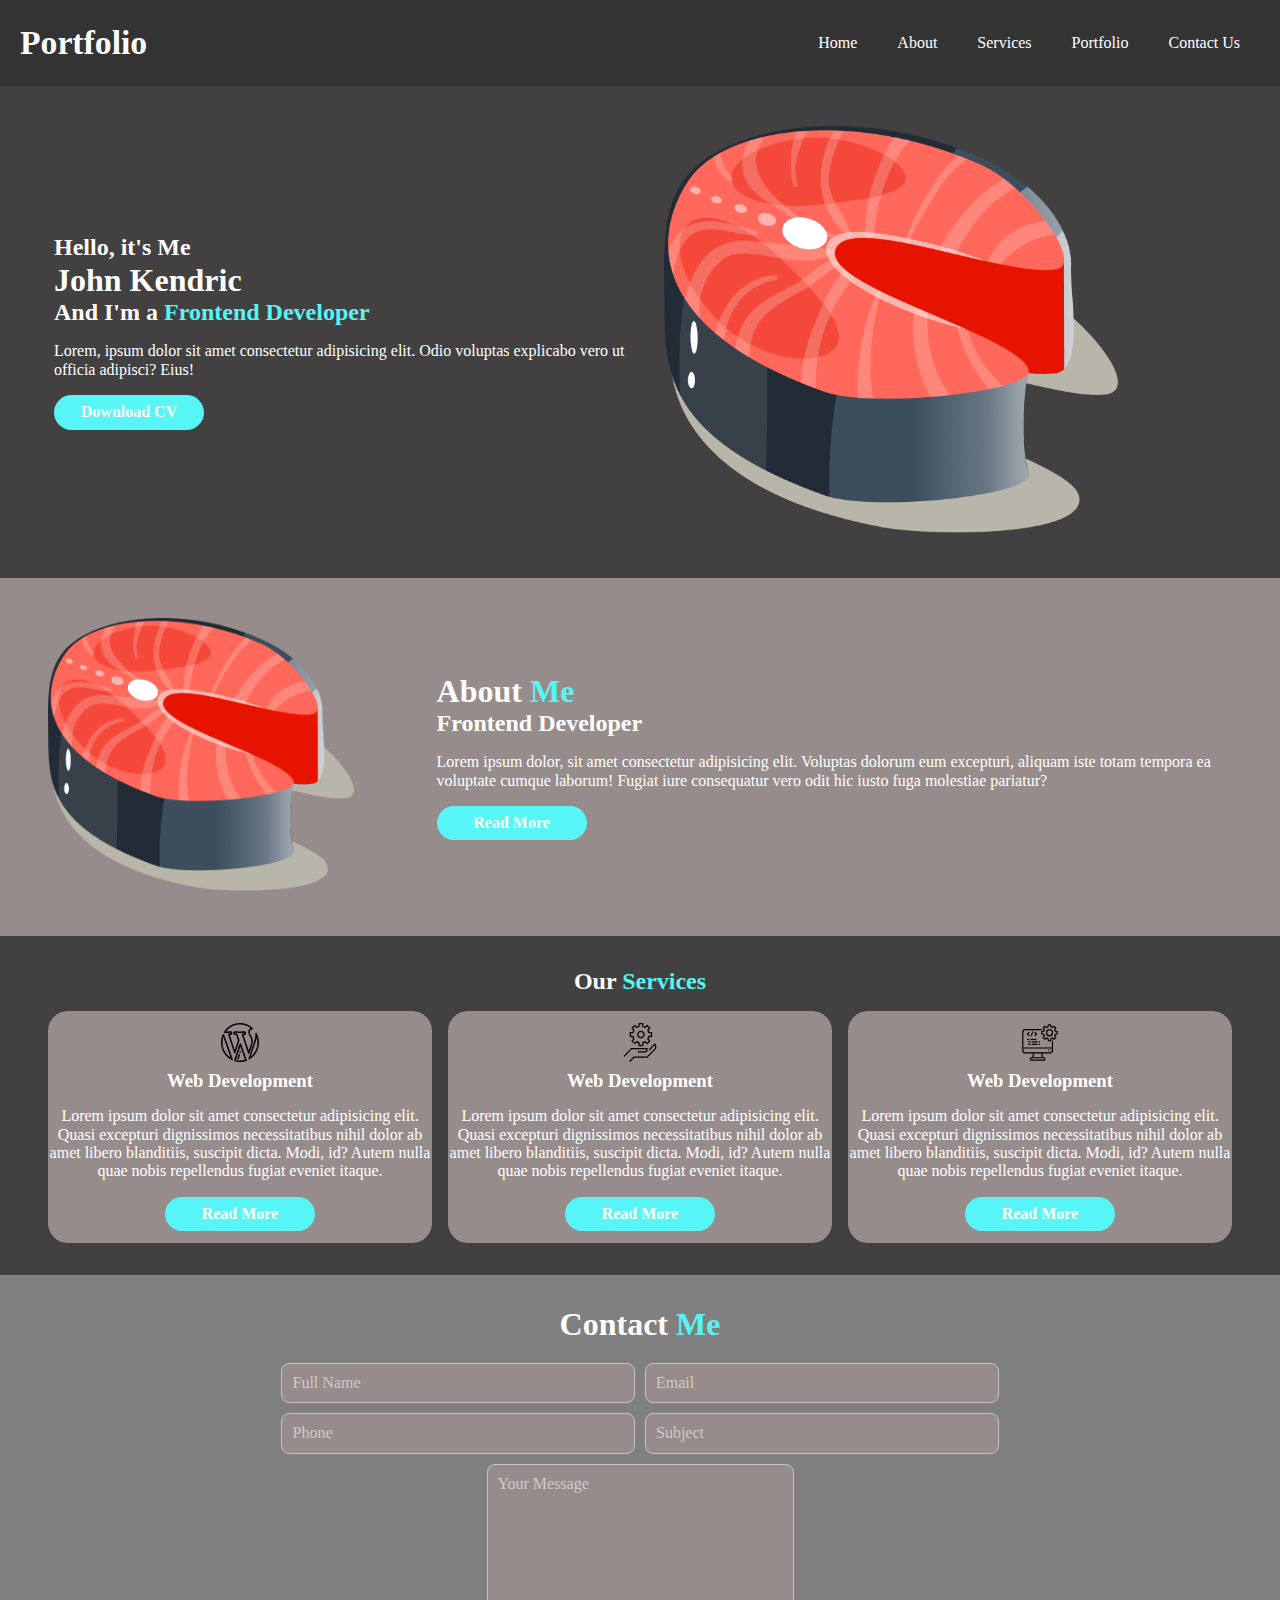
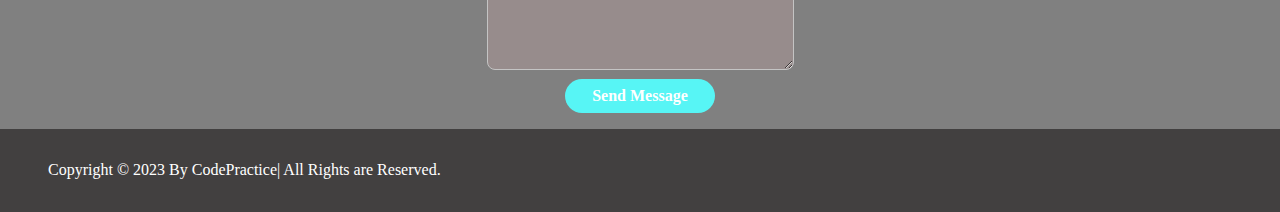
<file: index.html>
<!DOCTYPE html>
<html lang="en">
  <head>
    <meta charset="UTF-8" />
    <meta name="viewport" content="width=device-width, initial-scale=1.0" />
    <link
      rel="stylesheet"
      href="https://cdnjs.cloudflare.com/ajax/libs/font-awesome/5.15.3/css/all.min.css"
    />
    <link rel="stylesheet" href="normlize.css" />
    <link rel="stylesheet" href="index.css" />
    <title>Portfolio</title>
  </head>
  <body>
    <nav class="navbar">
      <div class="logo"><h3>Portfolio</h3></div>
      <ul class="nav-links">
        <li class="nav-link">
          <a href="#">Home</a>
        </li>
        <li class="nav-link">
          <a href="#">About</a>
        </li>
        <li class="nav-link">
          <a href="#">Services</a>
        </li>
        <li class="nav-link">
          <a class="active" href="#">Portfolio</a>
        </li>
        <li class="nav-link">
          <a class="active" href="#">Contact Us</a>
        </li>
      </ul>
      <div class="burger">&#9776;</div>
    </nav>
    <div class="container">
      <div class="profile">
        <div class="profile-content">
          <h2 class="profile-heading-1">Hello, it's Me</h2>
          <h1 class="profile-heading-2">John Kendric</h1>
          <h2 class="profile-heading-3">
            And I'm a
            <span class="active">Frontend Developer</span>
          </h2>
          <p class="content">
            Lorem, ipsum dolor sit amet consectetur adipisicing elit. Odio
            voluptas explicabo vero ut officia adipisci? Eius!
          </p>
          <button class="btn btn-primary">Download CV</button>
          <!-- <div>
            <i class="fa-brands fa-facebook-f"></i>
            <i class="fa-brands fa-x-twitter"></i>
            <i class="fa-brands fa-instagram"></i>
            <i class="fa-brands fa-linkedin"></i>
          </div> -->
        </div>
        <div class="profile-image">
          <img src="Images/sushi-3.png" alt="Image" />
        </div>
      </div>
    </div>
    <div class="container about">
      <div class="profile about">
        <div class="profile-image about-image">
          <img src="Images/sushi-3.png" alt="Image" />
        </div>
        <div class="profile-content about-content">
          <h1 class="heading-2">About <span class="active">Me</span></h1>
          <h2 class="heading-3">Frontend Developer</h2>
          <p class="content">
            Lorem ipsum dolor, sit amet consectetur adipisicing elit. Voluptas
            dolorum eum excepturi, aliquam iste totam tempora ea voluptate
            cumque laborum! Fugiat iure consequatur vero odit hic iusto fuga
            molestiae pariatur?
          </p>
          <button class="btn btn-primary">Read More</button>
        </div>
      </div>
    </div>
    <div class="container services">
      <h2 class="services-heading">Our <span class="active">Services</span></h2>
      <div class="cards">
        <div class="card">
          <img src="Images/icon/wordpress.svg" alt="wordpress" />
          <div class="card-content">
            <h3>Web Development</h3>
            <p>
              Lorem ipsum dolor sit amet consectetur adipisicing elit. Quasi
              excepturi dignissimos necessitatibus nihil dolor ab amet libero
              blanditiis, suscipit dicta. Modi, id? Autem nulla quae nobis
              repellendus fugiat eveniet itaque.
            </p>
          </div>
          <button class="btn btn-primary">Read More</button>
        </div>
        <div class="card">
          <img src="Images/icon/settings.svg" alt="settings" />
          <div class="card-content">
            <h3>Web Development</h3>
            <p>
              Lorem ipsum dolor sit amet consectetur adipisicing elit. Quasi
              excepturi dignissimos necessitatibus nihil dolor ab amet libero
              blanditiis, suscipit dicta. Modi, id? Autem nulla quae nobis
              repellendus fugiat eveniet itaque.
            </p>
          </div>
          <button class="btn btn-primary">Read More</button>
        </div>
        <div class="card">
          <img src="Images/icon/computer.svg" alt="computer" />
          <div class="card-content">
            <h3>Web Development</h3>
            <p>
              Lorem ipsum dolor sit amet consectetur adipisicing elit. Quasi
              excepturi dignissimos necessitatibus nihil dolor ab amet libero
              blanditiis, suscipit dicta. Modi, id? Autem nulla quae nobis
              repellendus fugiat eveniet itaque.
            </p>
          </div>
          <button class="btn btn-primary">Read More</button>
        </div>
      </div>
    </div>
    <div class="container contact-form">
      <h1 class="form-heading">Contact <span class="active">Me</span></h1>
      <form action="">
        <div class="form-control-inputs">
          <div class="input-container">
            <input type="text" placeholder="Full Name" />
            <input type="email" placeholder="Email" />
          </div>
          <div class="input-container">
            <input type="text" placeholder="Phone" />
            <input type="text" placeholder="Subject" />
          </div>
          <div class="input-container">
            <div class="message-textarea">
              <textarea
                cols="30"
                rows="10"
                placeholder="Your Message"
              ></textarea>
            </div>
          </div>
          <button type="submit" class="btn btn-primary">Send Message</button>
        </div>
      </form>
    </div>
    <footer class="container footer">
      <p class="footer-content">
        Copyright &copy; 2023 By CodePractice| All Rights are Reserved.
      </p>
    </footer>
    <script>
      document.addEventListener("DOMContentLoaded", function () {
        const burger = document.querySelector(".burger");
        const navLinks = document.querySelector(".nav-links");

        burger.addEventListener("click", function () {
          navLinks.classList.toggle("show");
        });
      });
    </script>
  </body>
</html>
</file>
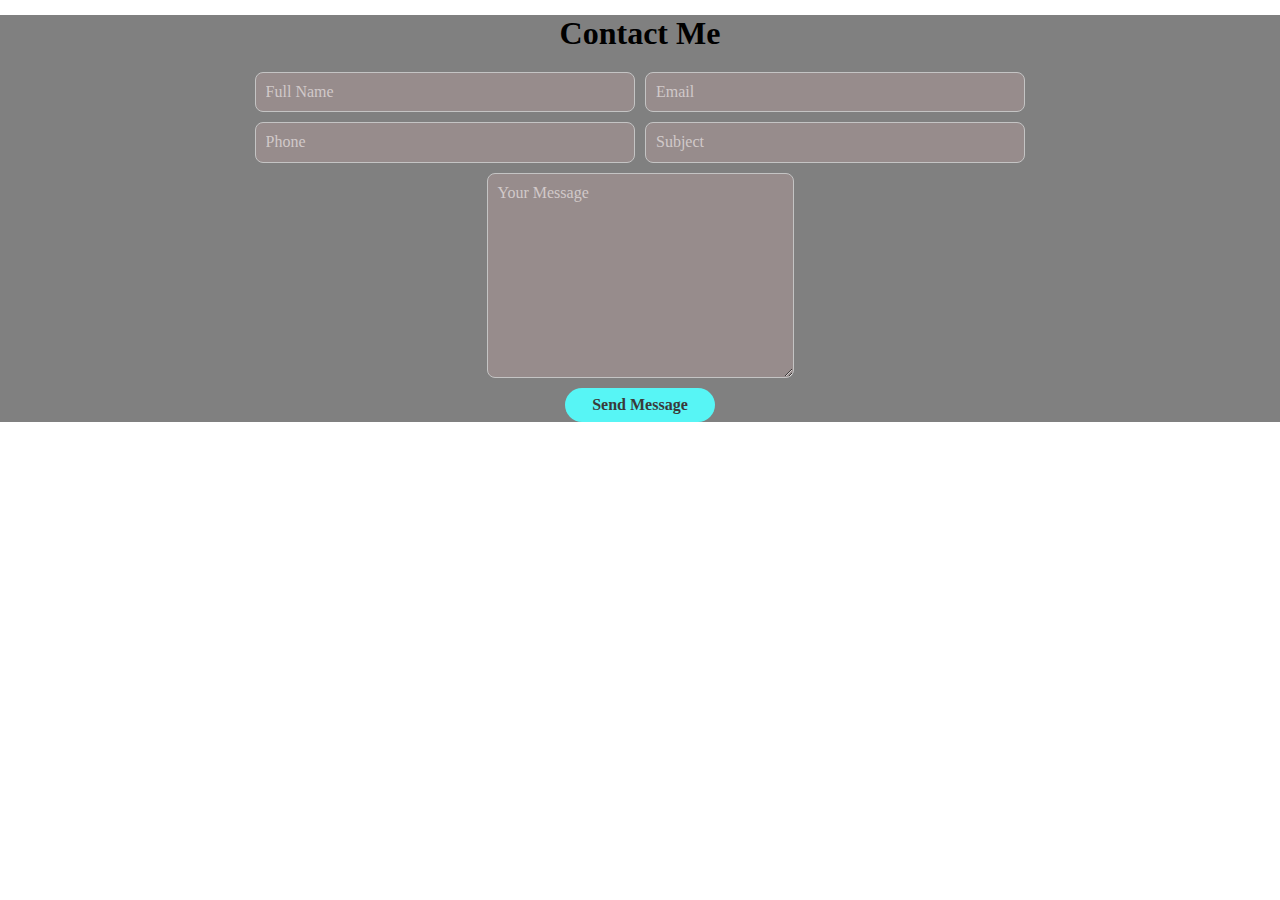
<file: test.html>
<!DOCTYPE html>
<html lang="en">
  <head>
    <meta charset="UTF-8" />
    <meta name="viewport" content="width=device-width, initial-scale=1.0" />
    <title>Document</title>
    <link rel="stylesheet" href="normlize.css" />
    <style>
      .form-heading {
        margin: 15px 0;
        text-align: center;
      }

      .contact-form {
        background-color: grey;
      }
      .input-container {
        width: 80%;
        display: flex;
        align-items: center;
        flex-wrap: wrap;
        justify-content: center;
        gap: 10px;
      }
      .form-control-inputs {
        display: flex;
        flex-direction: column;
        align-items: center;
      }
      .input-container input {
        width: 35%;
      }

      input,
      textarea {
        padding: 10px;
        background-color: #978c8c;
        color: #d1c9c9;
        margin: 5px 0;
        outline: none;
        border: 1px solid rgb(196, 196, 196);
        border-radius: 8px;
      }
      ::placeholder {
        color: #d1c9c9;
      }

      .message-textarea {
        max-width: 680px;
      }
      .message-textarea textarea {
        max-width: 100%;
      }

      .btn {
        padding: 8px 10px;
        border-radius: 20px;
        width: 150px;
        outline: none;
        border: 0;
        cursor: pointer;
      }

      .btn-primary {
        background-color: rgb(87, 245, 245);
        color: rgb(58, 58, 58);
        font-weight: bold;
      }
      @media screen and (max-width: 820px) {
        .input-container input {
          width: 80%;
        }

        .message-textarea textarea {
          width: 80%;
        }
        .message-textarea {
          display: flex;
          align-items: center;
          justify-content: center;
        }
        .input-container {
          flex-direction: column;
          width: 100%;
        }
      }
    </style>
  </head>
  <body>
    <div class="container contact-form">
      <h1 class="form-heading">Contact <span class="active">Me</span></h1>
      <form action="">
        <div class="form-control-inputs">
          <div class="input-container">
            <input type="text" placeholder="Full Name" />
            <input type="email" placeholder="Email" />
          </div>
          <div class="input-container">
            <input type="text" placeholder="Phone" />
            <input type="text" placeholder="Subject" />
          </div>
          <div class="input-container">
            <div class="message-textarea">
              <textarea
                cols="30"
                rows="10"
                placeholder="Your Message"
              ></textarea>
            </div>
          </div>
          <button type="submit" class="btn btn-primary">Send Message</button>
        </div>
      </form>
    </div>
    <script></script>
  </body>
</html>
</file>
<file: index.css>
body {
    font-family: montserrat;
}

h1,
h2,
h3,
h4,
h5,
h6 {
    margin: 0;
}

.container {
    padding: 1rem 3rem;
    background-color: #424040;
    color: white;
}

.navbar {
    display: flex;
    justify-content: space-between;
    align-items: center;
    background-color: #333;
    padding: 10px 20px;
    color: white;
}

.logo {
    font-size: 1.8em;
}

.nav-links {
    list-style: none;
    display: flex;
}

.nav-links li {
    margin: 8px 20px;
}

.nav-links a {
    text-decoration: none;
    color: white;
}

.burger {
    display: none;
    cursor: pointer;
    font-size: 1.5rem;
}

.nav-link a:hover {
    color: rgb(87, 245, 245);
}

@media screen and (max-width: 768px) {
    .nav-links {
        display: none;
        flex-direction: column;
        width: 100%;
        position: absolute;
        top: 36px;
        right: 0;
        background-color: #333;
    }

    .nav-links.show {
        display: flex;
        align-items: center;
        padding: 0.5rem 0.5rem;
    }

    .burger {
        display: block;
    }
}

.profile {
    display: flex;
    margin: 24px 0;
    justify-content: space-around;
}

.name {
    font-size: 20px;
    font-weight: 800;
}

.navbar-list-item {

    margin: 0 15px;
    font-weight: 600;

}

.navbar-list-item:hover {
    color: rgb(87, 245, 245);

}

.active {
    color: rgb(87, 245, 245);

}

.profile-content {
    display: flex;
    justify-content: center;
    flex-direction: column;
    margin: 0 6px;
}

.btn {
    padding: 8px 10px;
    border-radius: 20px;
    width: 150px;
    outline: none;
    border: 0;
    cursor: pointer;

}

.btn-primary {
    background-color: rgb(87, 245, 245);
    color: rgb(58, 58, 58);
    font-weight: bold;
}

.profile-image img {
    width: 80%;
}


@media screen and (max-width:700px) {
    .profile {
        flex-direction: column;
        align-items: center;
    }

    .profile-image img {
        margin-top: 15px;
    }
}

.about {
    background-color: #978c8c;
}

.services-heading {
    text-align: center;
    margin: 1rem;
}

.cards {
    display: flex;
    /* justify-content: space-around; */
    gap: 16px;
}




.card {
    padding: 12px 0;
    background-color: #978c8c;
    display: flex;
    flex-direction: column;
    border-radius: 20px;
    align-items: center;
    margin-bottom: 16px;
}

.card img {
    width: 10%;
    margin: 10px 0;
    display: flex;
    margin: auto;
}

.card-content {
    margin-top: 8px;
    align-items: center;
    text-align: center;
}

@media screen and (max-width:600px) {
    .cards {
        flex-direction: column;
        gap: 12px;
    }

    .card-content {
        padding: 0 12px;
    }

}

.form-heading {
    margin: 15px 0;
}

.form-heading {
    margin: 15px 0;
    text-align: center;
}

.contact-form {
    background-color: grey;
}

.input-container {
    width: 80%;
    display: flex;
    align-items: center;
    flex-wrap: wrap;
    justify-content: center;
    gap: 10px;
}

.form-control-inputs {
    display: flex;
    flex-direction: column;
    align-items: center;
}

.input-container input {
    width: 35%;
}

input,
textarea {
    padding: 10px;
    background-color: #978c8c;
    color: #d1c9c9;
    margin: 5px 0;
    outline: none;
    border: 1px solid rgb(196, 196, 196);
    border-radius: 8px;
}

::placeholder {
    color: #d1c9c9;
}

.message-textarea {
    max-width: 680px;
}

.message-textarea textarea {
    max-width: 100%;
}



.btn {
    padding: 8px 10px;
    border-radius: 20px;
    width: 150px;
    outline: none;
    border: 0;
    cursor: pointer;
}

.btn-primary {
    background-color: rgb(87, 245, 245);
    color: white;
    font-weight: bold;
}

@media screen and (max-width: 820px) {
    .input-container input {
        width: 80%;
    }

    .message-textarea textarea {
        width: 80%;
    }

    .message-textarea {
        display: flex;
        align-items: center;
        justify-content: center;
    }

    .input-container {
        flex-direction: column;
        width: 100%;
    }
}
</file>
<file: normlize.css>
/*! normalize.css v8.0.1 | MIT License | github.com/necolas/normalize.css */

/* Document
   ========================================================================== */

/**
 * 1. Correct the line height in all browsers.
 * 2. Prevent adjustments of font size after orientation changes in iOS.
 */

html {
    line-height: 1.15;
    /* 1 */
    -webkit-text-size-adjust: 100%;
    /* 2 */
}

/* Sections
     ========================================================================== */

/**
   * Remove the margin in all browsers.
   */

body {
    margin: 0;
}

/**
   * Render the `main` element consistently in IE.
   */

main {
    display: block;
}

/**
   * Correct the font size and margin on `h1` elements within `section` and
   * `article` contexts in Chrome, Firefox, and Safari.
   */

h1 {
    font-size: 2em;
    margin: 0.67em 0;
}

/* Grouping content
     ========================================================================== */

/**
   * 1. Add the correct box sizing in Firefox.
   * 2. Show the overflow in Edge and IE.
   */

hr {
    box-sizing: content-box;
    /* 1 */
    height: 0;
    /* 1 */
    overflow: visible;
    /* 2 */
}

/**
   * 1. Correct the inheritance and scaling of font size in all browsers.
   * 2. Correct the odd `em` font sizing in all browsers.
   */

pre {
    font-family: monospace, monospace;
    /* 1 */
    font-size: 1em;
    /* 2 */
}

/* Text-level semantics
     ========================================================================== */

/**
   * Remove the gray background on active links in IE 10.
   */

a {
    background-color: transparent;
}

/**
   * 1. Remove the bottom border in Chrome 57-
   * 2. Add the correct text decoration in Chrome, Edge, IE, Opera, and Safari.
   */

abbr[title] {
    border-bottom: none;
    /* 1 */
    text-decoration: underline;
    /* 2 */
    text-decoration: underline dotted;
    /* 2 */
}

/**
   * Add the correct font weight in Chrome, Edge, and Safari.
   */

b,
strong {
    font-weight: bolder;
}

/**
   * 1. Correct the inheritance and scaling of font size in all browsers.
   * 2. Correct the odd `em` font sizing in all browsers.
   */

code,
kbd,
samp {
    font-family: monospace, monospace;
    /* 1 */
    font-size: 1em;
    /* 2 */
}

/**
   * Add the correct font size in all browsers.
   */

small {
    font-size: 80%;
}

/**
   * Prevent `sub` and `sup` elements from affecting the line height in
   * all browsers.
   */

sub,
sup {
    font-size: 75%;
    line-height: 0;
    position: relative;
    vertical-align: baseline;
}

sub {
    bottom: -0.25em;
}

sup {
    top: -0.5em;
}

/* Embedded content
     ========================================================================== */

/**
   * Remove the border on images inside links in IE 10.
   */

img {
    border-style: none;
}

/* Forms
     ========================================================================== */

/**
   * 1. Change the font styles in all browsers.
   * 2. Remove the margin in Firefox and Safari.
   */

button,
input,
optgroup,
select,
textarea {
    font-family: inherit;
    /* 1 */
    font-size: 100%;
    /* 1 */
    line-height: 1.15;
    /* 1 */
    margin: 0;
    /* 2 */
}

/**
   * Show the overflow in IE.
   * 1. Show the overflow in Edge.
   */

button,
input {
    /* 1 */
    overflow: visible;
}

/**
   * Remove the inheritance of text transform in Edge, Firefox, and IE.
   * 1. Remove the inheritance of text transform in Firefox.
   */

button,
select {
    /* 1 */
    text-transform: none;
}

/**
   * Correct the inability to style clickable types in iOS and Safari.
   */

button,
[type="button"],
[type="reset"],
[type="submit"] {
    -webkit-appearance: button;
}

/**
   * Remove the inner border and padding in Firefox.
   */

button::-moz-focus-inner,
[type="button"]::-moz-focus-inner,
[type="reset"]::-moz-focus-inner,
[type="submit"]::-moz-focus-inner {
    border-style: none;
    padding: 0;
}

/**
   * Restore the focus styles unset by the previous rule.
   */

button:-moz-focusring,
[type="button"]:-moz-focusring,
[type="reset"]:-moz-focusring,
[type="submit"]:-moz-focusring {
    outline: 1px dotted ButtonText;
}

/**
   * Correct the padding in Firefox.
   */

fieldset {
    padding: 0.35em 0.75em 0.625em;
}

/**
   * 1. Correct the text wrapping in Edge and IE.
   * 2. Correct the color inheritance from `fieldset` elements in IE.
   * 3. Remove the padding so developers are not caught out when they zero out
   *    `fieldset` elements in all browsers.
   */

legend {
    box-sizing: border-box;
    /* 1 */
    color: inherit;
    /* 2 */
    display: table;
    /* 1 */
    max-width: 100%;
    /* 1 */
    padding: 0;
    /* 3 */
    white-space: normal;
    /* 1 */
}

/**
   * Add the correct vertical alignment in Chrome, Firefox, and Opera.
   */

progress {
    vertical-align: baseline;
}

/**
   * Remove the default vertical scrollbar in IE 10+.
   */

textarea {
    overflow: auto;
}

/**
   * 1. Add the correct box sizing in IE 10.
   * 2. Remove the padding in IE 10.
   */

[type="checkbox"],
[type="radio"] {
    box-sizing: border-box;
    /* 1 */
    padding: 0;
    /* 2 */
}

/**
   * Correct the cursor style of increment and decrement buttons in Chrome.
   */

[type="number"]::-webkit-inner-spin-button,
[type="number"]::-webkit-outer-spin-button {
    height: auto;
}

/**
   * 1. Correct the odd appearance in Chrome and Safari.
   * 2. Correct the outline style in Safari.
   */

[type="search"] {
    -webkit-appearance: textfield;
    /* 1 */
    outline-offset: -2px;
    /* 2 */
}

/**
   * Remove the inner padding in Chrome and Safari on macOS.
   */

[type="search"]::-webkit-search-decoration {
    -webkit-appearance: none;
}

/**
   * 1. Correct the inability to style clickable types in iOS and Safari.
   * 2. Change font properties to `inherit` in Safari.
   */

::-webkit-file-upload-button {
    -webkit-appearance: button;
    /* 1 */
    font: inherit;
    /* 2 */
}

/* Interactive
     ========================================================================== */

/*
   * Add the correct display in Edge, IE 10+, and Firefox.
   */

details {
    display: block;
}

/*
   * Add the correct display in all browsers.
   */

summary {
    display: list-item;
}

/* Misc
     ========================================================================== */

/**
   * Add the correct display in IE 10+.
   */

template {
    display: none;
}

/**
   * Add the correct display in IE 10.
   */

[hidden] {
    display: none;
}
</file>
